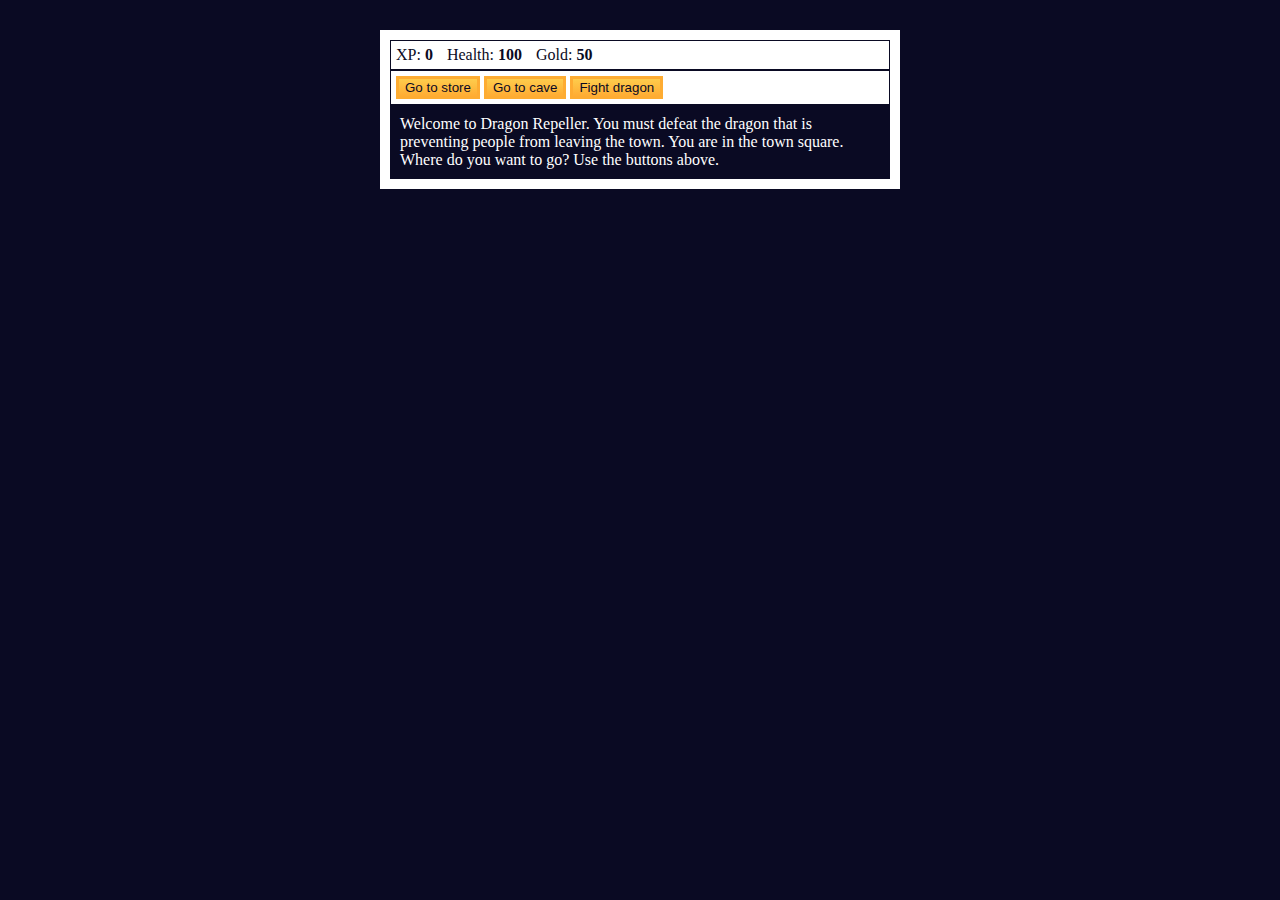
<file: project_1/index.html>
<!DOCTYPE html>
<html lang="en">
  <head>
    <meta charset="utf-8">
    <link rel="stylesheet" href="./styles.css">
    <title>RPG - Dragon Repeller</title>
  </head>
  <body>
    <div id="game">
      <div id="stats">
        <span class="stat">XP: <strong><span id="xpText">0</span></strong></span>
        <span class="stat">Health: <strong><span id="healthText">100</span></strong></span>
        <span class="stat">Gold: <strong><span id="goldText">50</span></strong></span>
      </div>
      <div id="controls">
        <button id="button1">Go to store</button>
        <button id="button2">Go to cave</button>
        <button id="button3">Fight dragon</button>
      </div>
      <div id="monsterStats">
        <span class="stat">Monster Name: <strong><span id="monsterName"></span></strong></span>
        <span class="stat">Health: <strong><span id="monsterHealth"></span></strong></span>
      </div>
      <div id="text">
        Welcome to Dragon Repeller. You must defeat the dragon that is preventing people from leaving the town. You are in the town square. Where do you want to go? Use the buttons above.
      </div>
    </div>
    <script src="./script.js"></script>
  </body>
</html>
</file>
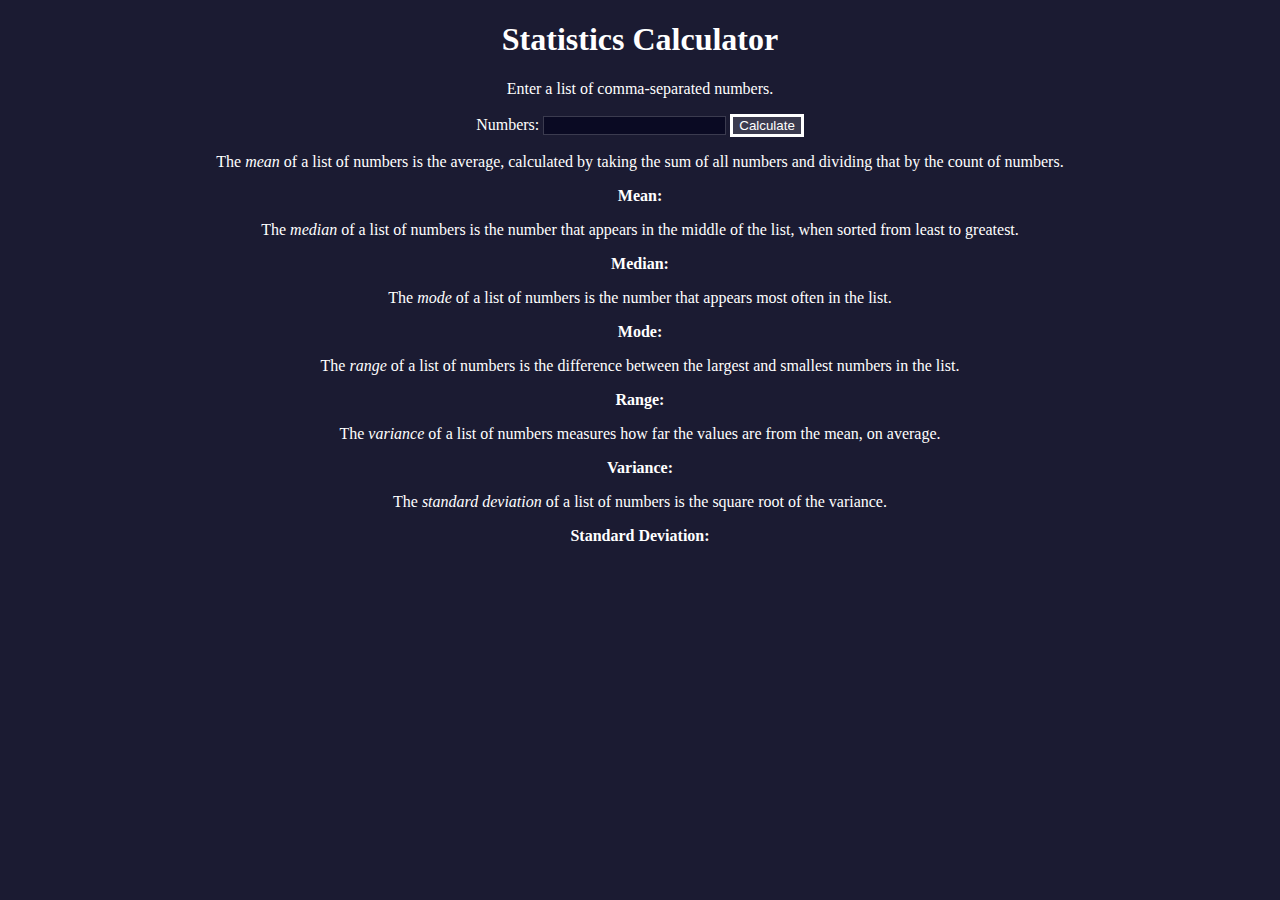
<file: project_10/index.html>
<!DOCTYPE html>
<html lang="en">
  <head>
    <meta charset="utf-8" />
    <meta name="viewport" content="width=device-width, initial-scale=1" />
    <link rel="stylesheet" href="./styles.css" />
    <script src="./script.js"></script>
    <title>Statistics Calculator</title>
  </head>
  <body>
    <h1>Statistics Calculator</h1>
    <p>Enter a list of comma-separated numbers.</p>
    <form onsubmit="calculate(); return false;">
      <label for="numbers">Numbers:</label>
      <input type="text" name="numbers" id="numbers" />
      <button type="submit">Calculate</button>
    </form>
    <div class="results">
      <p>
        The <dfn>mean</dfn> of a list of numbers is the average, calculated by
        taking the sum of all numbers and dividing that by the count of numbers.
      </p>
      <p class="bold">Mean: <span id="mean"></span></p>
      <p>
        The <dfn>median</dfn> of a list of numbers is the number that appears in
        the middle of the list, when sorted from least to greatest.
      </p>
      <p class="bold">Median: <span id="median"></span></p>
      <p>
        The <dfn>mode</dfn> of a list of numbers is the number that appears most
        often in the list.
      </p>
      <p class="bold">Mode: <span id="mode"></span></p>
      <p>
        The <dfn>range</dfn> of a list of numbers is the difference between the
        largest and smallest numbers in the list.
      </p>
      <p class="bold">Range: <span id="range"></span></p>
      <p>
        The <dfn>variance</dfn> of a list of numbers measures how far the values
        are from the mean, on average.
      </p>
      <p class="bold">Variance: <span id="variance"></span></p>
      <p>
        The <dfn>standard deviation</dfn> of a list of numbers is the square
        root of the variance.
      </p>
      <p class="bold">
        Standard Deviation: <span id="standardDeviation"></span>
      </p>
    </div>
  </body>
</html>
</file>
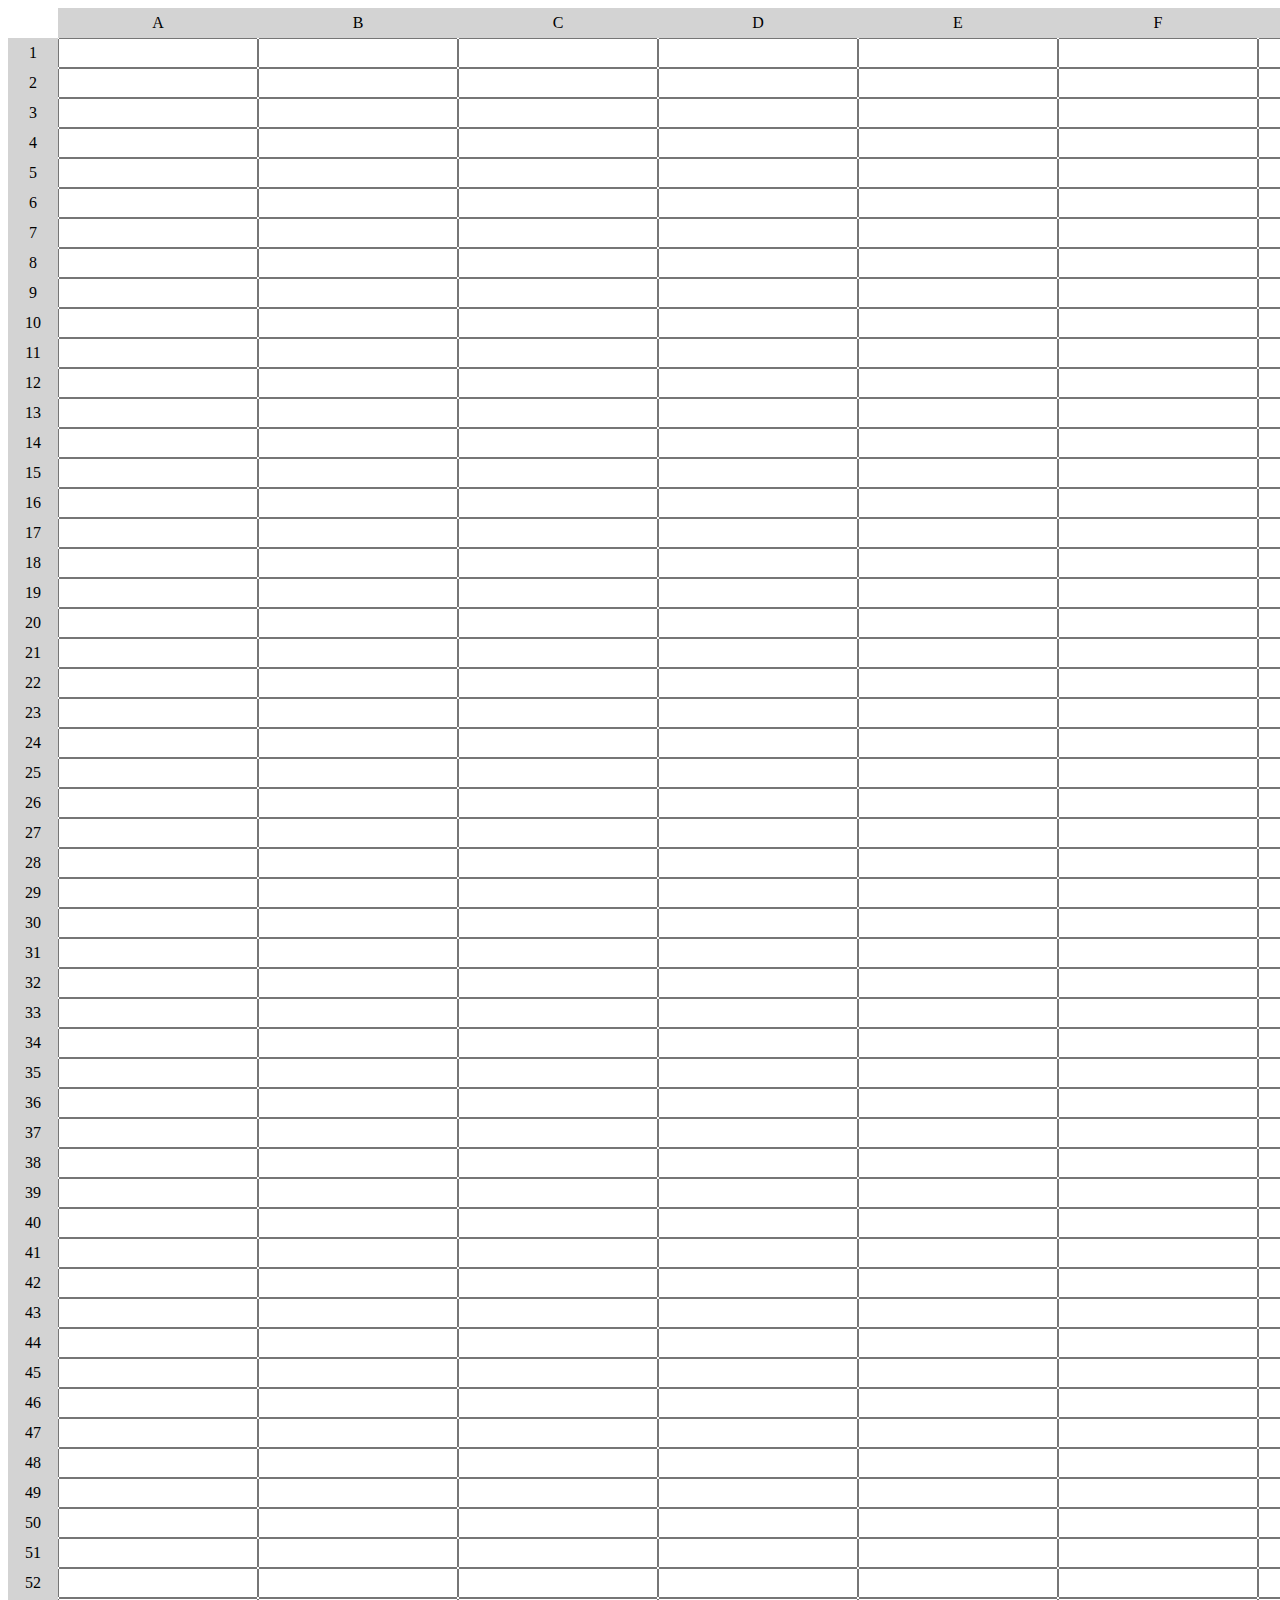
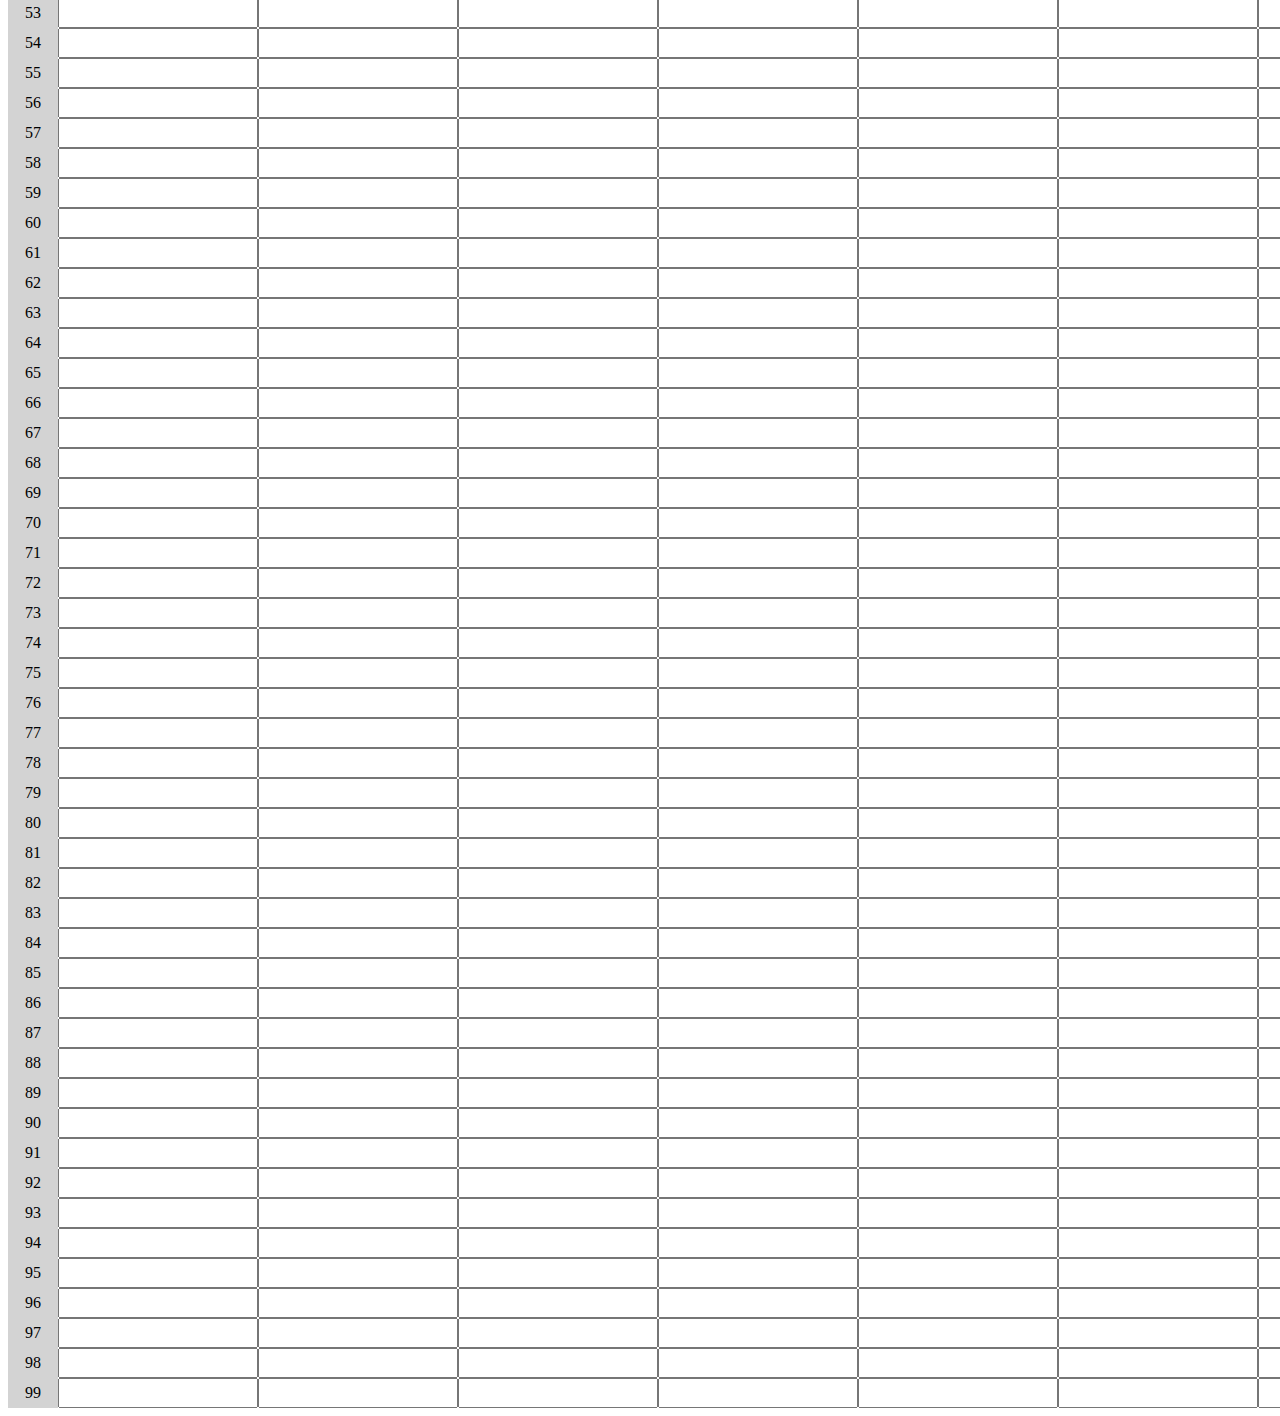
<file: project_11/index.html>
<!DOCTYPE html>
<html lang="en">
  <head>
    <meta charset="utf-8" />
    <meta name="viewport" content="width=device-width, initial-scale=1" />
    <link rel="stylesheet" href="./styles.css" />
    <title>Functional Programming Spreadsheet</title>
  </head>
  <body>
    <div id="container">
      <div></div>
    </div>
    <script src="./script.js"></script>
  </body>
</html>
</file>
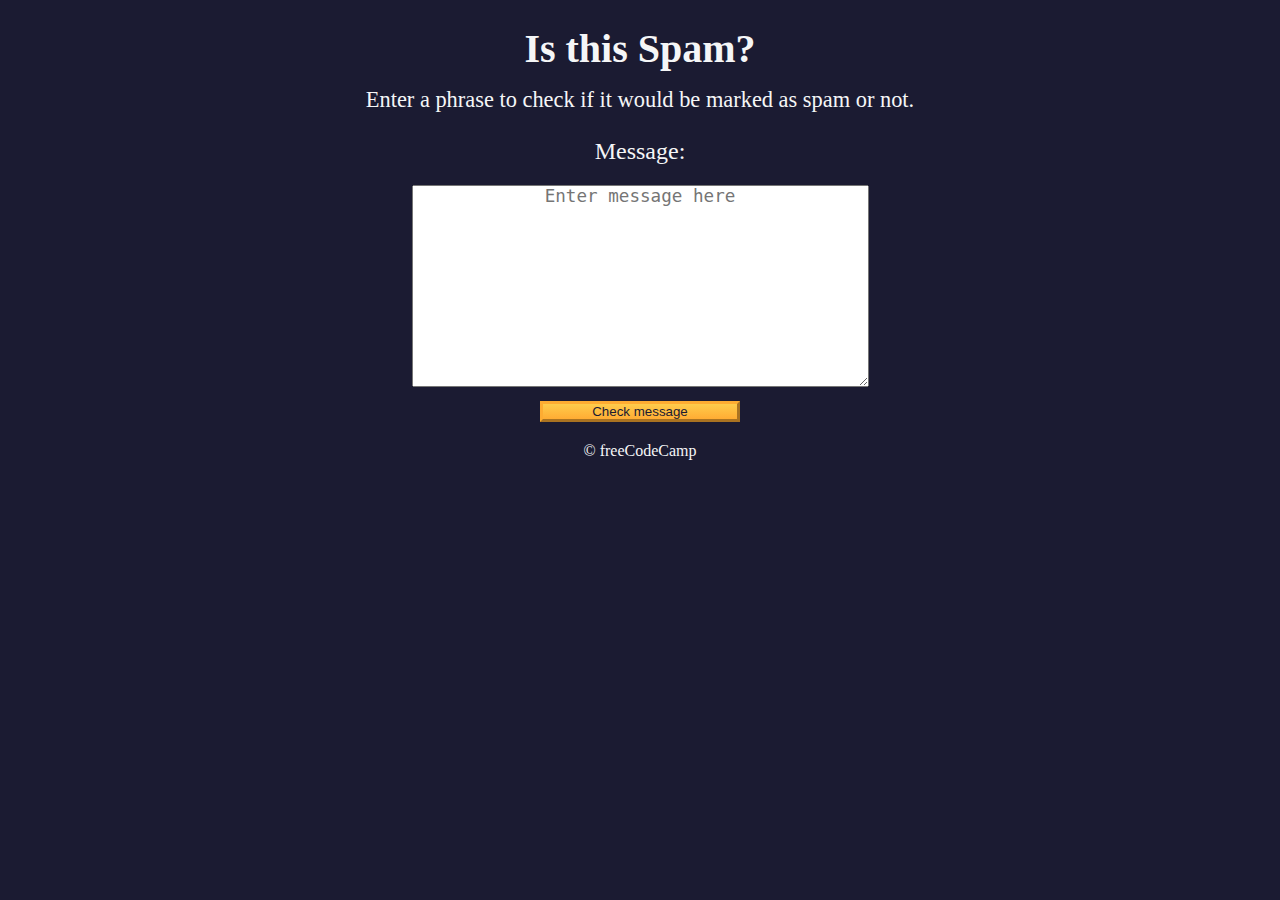
<file: project_12/index.html>
<!DOCTYPE html>
<html lang="en">
  <head>
    <meta charset="UTF-8" />
    <meta name="viewport" content="width=device-width" />
    <title>Learn Regular Expressions by Building a Spam Filter</title>
    <link rel="stylesheet" href="styles.css" />
  </head>

  <body>
    <header class="main-text">
      <h1 class="title">Is this Spam?</h1>
      <p class="description">
        Enter a phrase to check if it would be marked as spam or not.
      </p>
    </header>

    <main>
      <label class="message-label" for="message-input">Message: </label>
      <textarea
        placeholder="Enter message here"
        value=""
        type="text"
        name="message"
        id="message-input"
        rows="10"
        cols="40"
      ></textarea>
      <button class="btn" id="check-message-btn" type="button">
        Check message
      </button>
      <p id="result"></p>
    </main>

    <footer class="footer">&copy; freeCodeCamp</footer>
    <script src="./script.js"></script>
  </body>
</html>
</file>
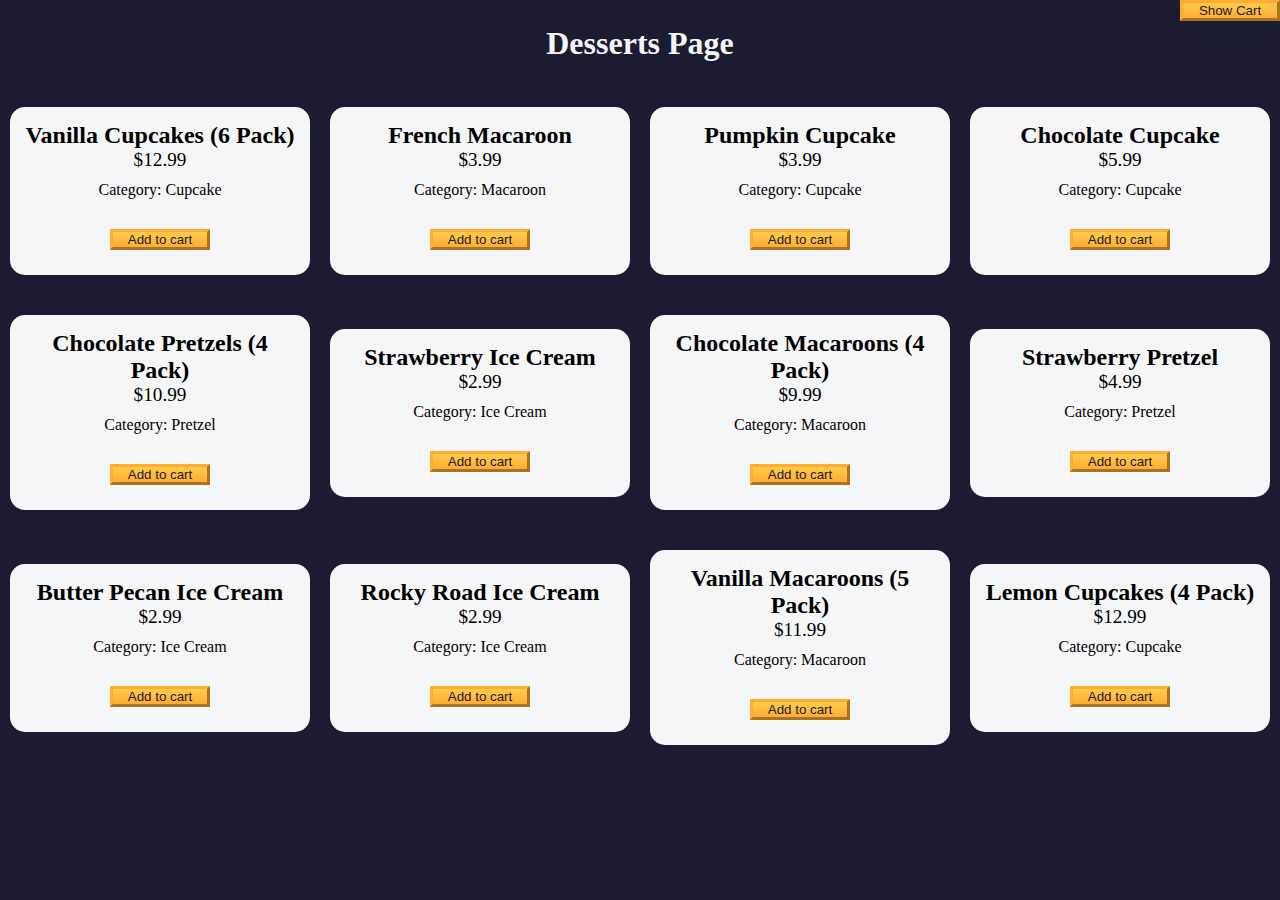
<file: project_14/index.html>
<!DOCTYPE html>
<html lang="en">
  <head>
    <meta charset="UTF-8" />
    <meta http-equiv="X-UA-Compatible" content="IE=edge" />
    <meta name="viewport" content="width=device-width, initial-scale=1.0" />
    <title>freeCodeCamp Shopping Cart</title>
    <link rel="stylesheet" href="./styles.css" />
  </head>
  <body>
    <header>
      <h1 class="title">Desserts Page</h1>
    </header>
    <main>
      <button id="cart-btn" type="button" class="btn">
        <span id="show-hide-cart">Show</span> Cart
      </button>
      <div id="cart-container">
        <button class="btn" id="clear-cart-btn">Clear Cart</button>
        <div id="products-container"></div>
        <p>Total number of items: <span id="total-items">0</span></p>
        <p>Subtotal: <span id="subtotal">$0</span></p>
        <p>Taxes: <span id="taxes">$0</span></p>
        <p>Total: <span id="total">$0</span></p>
      </div>
      <div id="dessert-card-container"></div>
    </main>
    <script src="./script.js"></script>
  </body>
</html>
</file>
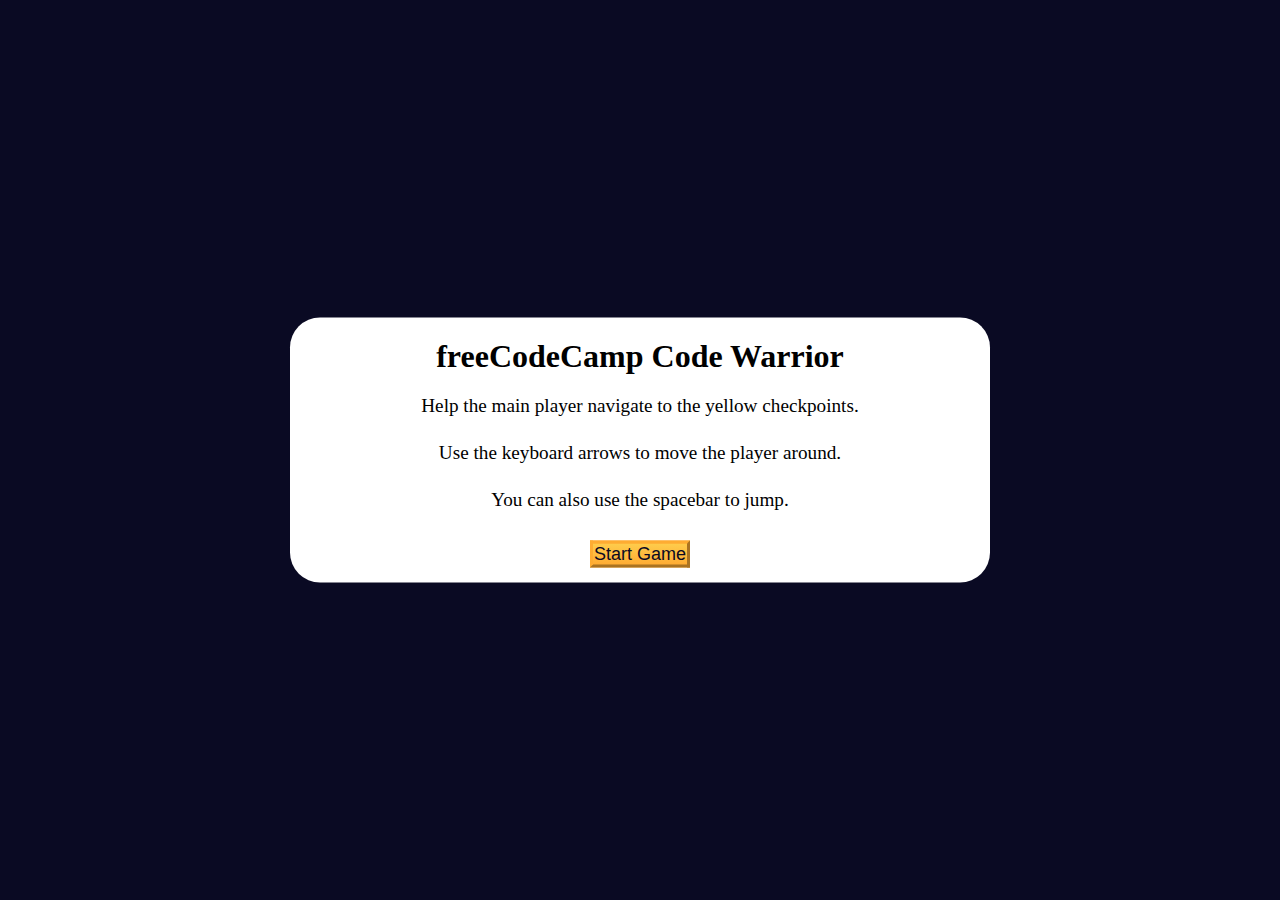
<file: project_15/index.html>
<!DOCTYPE html>
<html lang="en">
  <head>
    <meta charset="UTF-8" />
    <meta http-equiv="X-UA-Compatible" content="IE=edge" />
    <meta name="viewport" content="width=device-width, initial-scale=1.0" />
    <title>Learn Intermediate OOP by Building a Platformer Game</title>
    <link rel="stylesheet" href="./styles.css" />
  </head>
  <body>
    <div class="start-screen">
      <h1 class="main-title">freeCodeCamp Code Warrior</h1>
      <p class="instructions">
        Help the main player navigate to the yellow checkpoints.
      </p>
      <p class="instructions">
        Use the keyboard arrows to move the player around.
      </p>
      <p class="instructions">You can also use the spacebar to jump.</p>

      <div class="btn-container">
        <button class="btn" id="start-btn">Start Game</button>
      </div>
    </div>

    <div class="checkpoint-screen">
      <h2>Congrats!</h2>
      <p>You reached the last checkpoint.</p>
    </div>

    <canvas id="canvas"></canvas>

    <script src="./script.js"></script>
  </body>
</html>
</file>
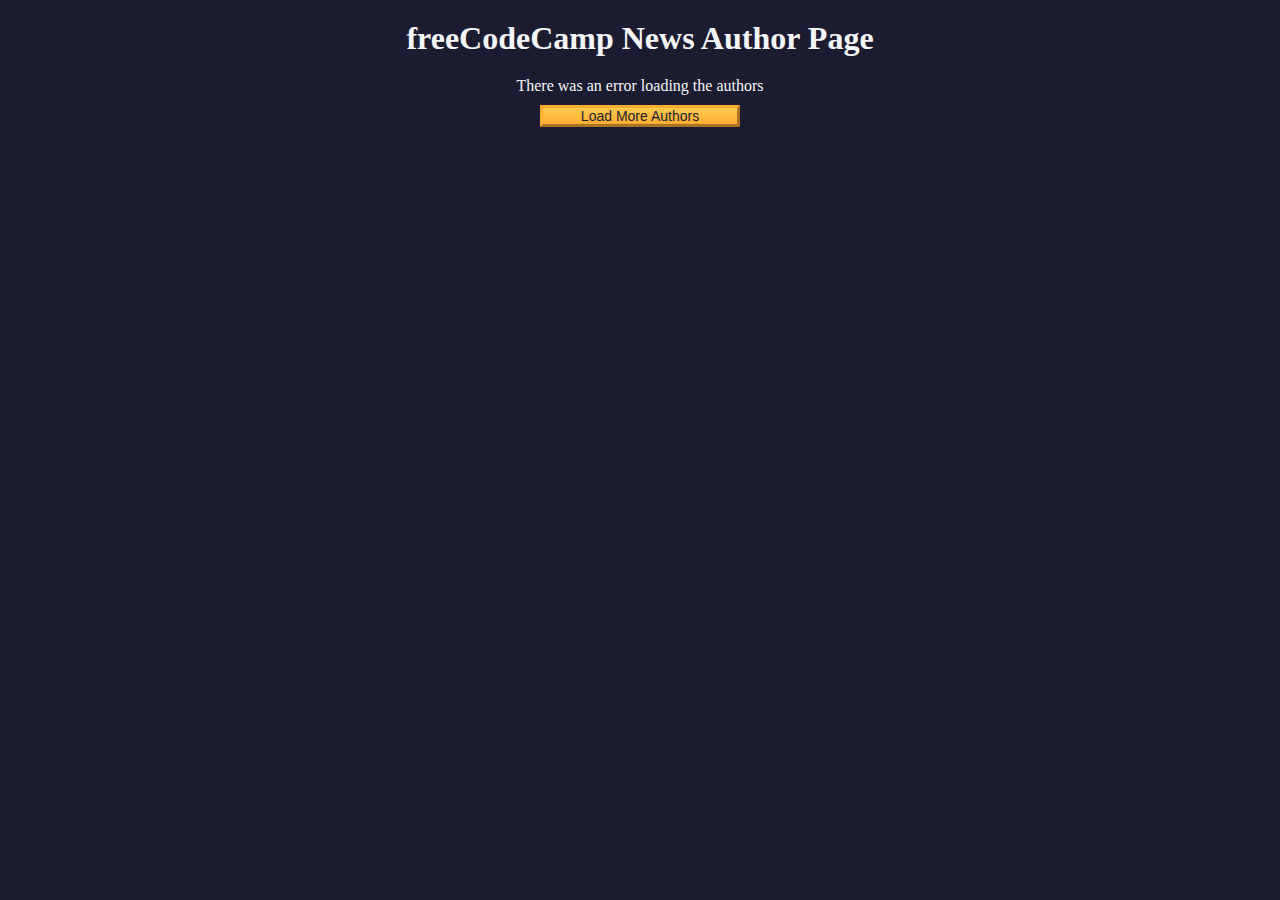
<file: project_18/index.html>
<!DOCTYPE html>
<html lang="en">
  <head>
    <meta charset="UTF-8" />
    <meta http-equiv="X-UA-Compatible" content="IE=edge" />
    <meta name="viewport" content="width=device-width, initial-scale=1.0" />
    <title>freeCodeCamp News Author Page</title>
    <link rel="stylesheet" href="./styles.css" />
  </head>
  <body>
    <h1 class="title">freeCodeCamp News Author Page</h1>

    <main>
      <div id="author-container"></div>
      <button class="btn" id="load-more-btn">Load More Authors</button>
    </main>

    <script src="./script.js"></script>
  </body>
</html>
</file>
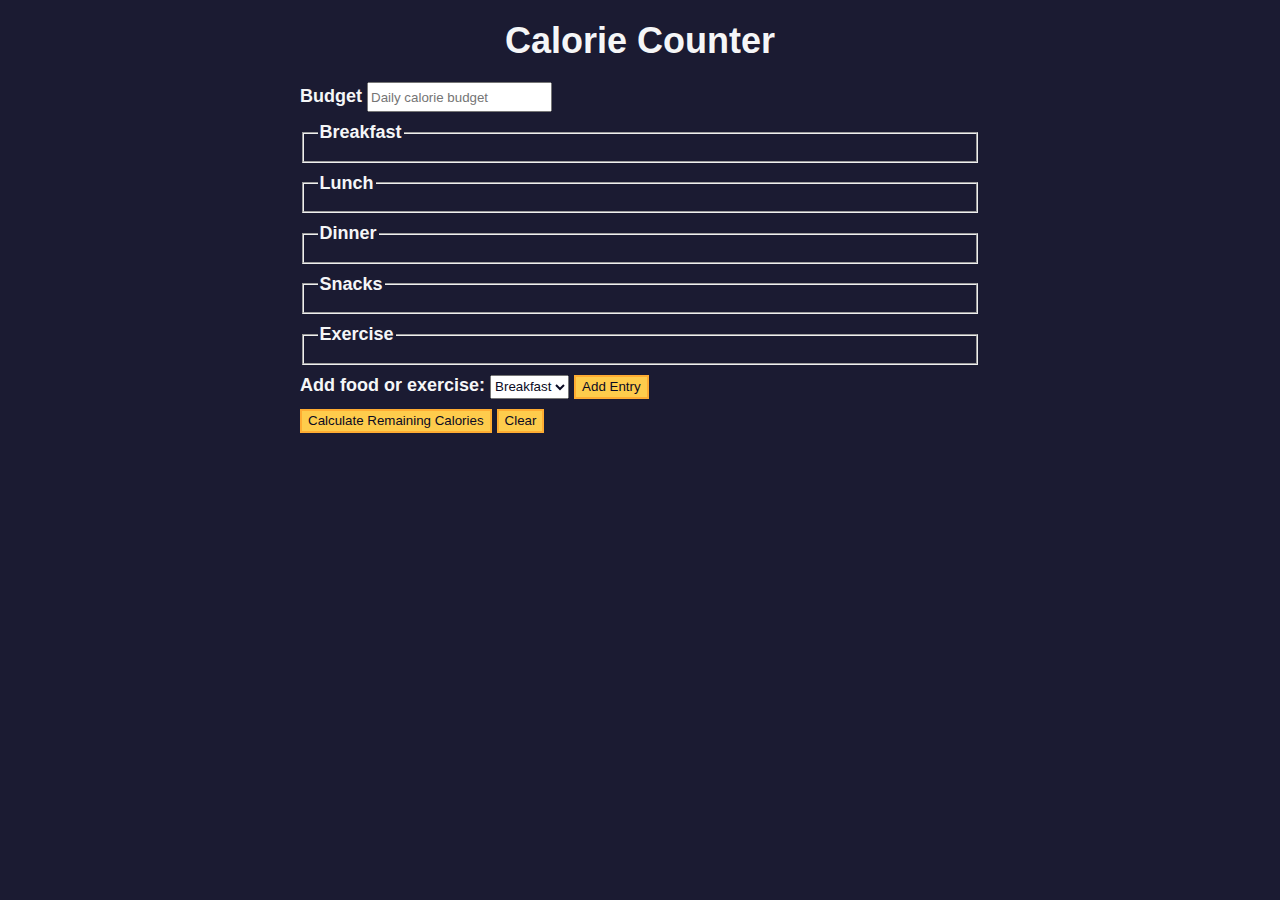
<file: project_2/index.html>
<!DOCTYPE html>
<html lang="en">
  <head>
    <meta charset="utf-8" />
    <meta name="viewport" content="width=device-width, initial-scale=1.0" />
    <link rel="stylesheet" href="styles.css" />
    <title>Calorie Counter</title>
  </head>
  <body>
    <main>
      <h1>Calorie Counter</h1>
      <div class="container">
        <form id="calorie-counter">
          <label for="budget">Budget</label>
          <input
            type="number"
            min="0"
            id="budget"
            placeholder="Daily calorie budget"
            required
          />
          <fieldset id="breakfast">
            <legend>Breakfast</legend>
            <div class="input-container"></div>
          </fieldset>
          <fieldset id="lunch">
            <legend>Lunch</legend>
            <div class="input-container"></div>
          </fieldset>
          <fieldset id="dinner">
            <legend>Dinner</legend>
            <div class="input-container"></div>
          </fieldset>
          <fieldset id="snacks">
            <legend>Snacks</legend>
            <div class="input-container"></div>
          </fieldset>
          <fieldset id="exercise">
            <legend>Exercise</legend>
            <div class="input-container"></div>
          </fieldset>
          <div class="controls">
            <span>
              <label for="entry-dropdown">Add food or exercise:</label>
              <select id="entry-dropdown" name="options">
                <option value="breakfast" selected>Breakfast</option>
                <option value="lunch">Lunch</option>
                <option value="dinner">Dinner</option>
                <option value="snacks">Snacks</option>
                <option value="exercise">Exercise</option>
              </select>
              <button type="button" id="add-entry">Add Entry</button>
            </span>
          </div>
          <div>
            <button type="submit">
              Calculate Remaining Calories
            </button>
            <button type="button" id="clear">Clear</button>
          </div>
        </form>
        <div id="output" class="output hide"></div>
      </div>
    </main>
    <script src="./script.js"></script>
  </body>
</html>
</file>
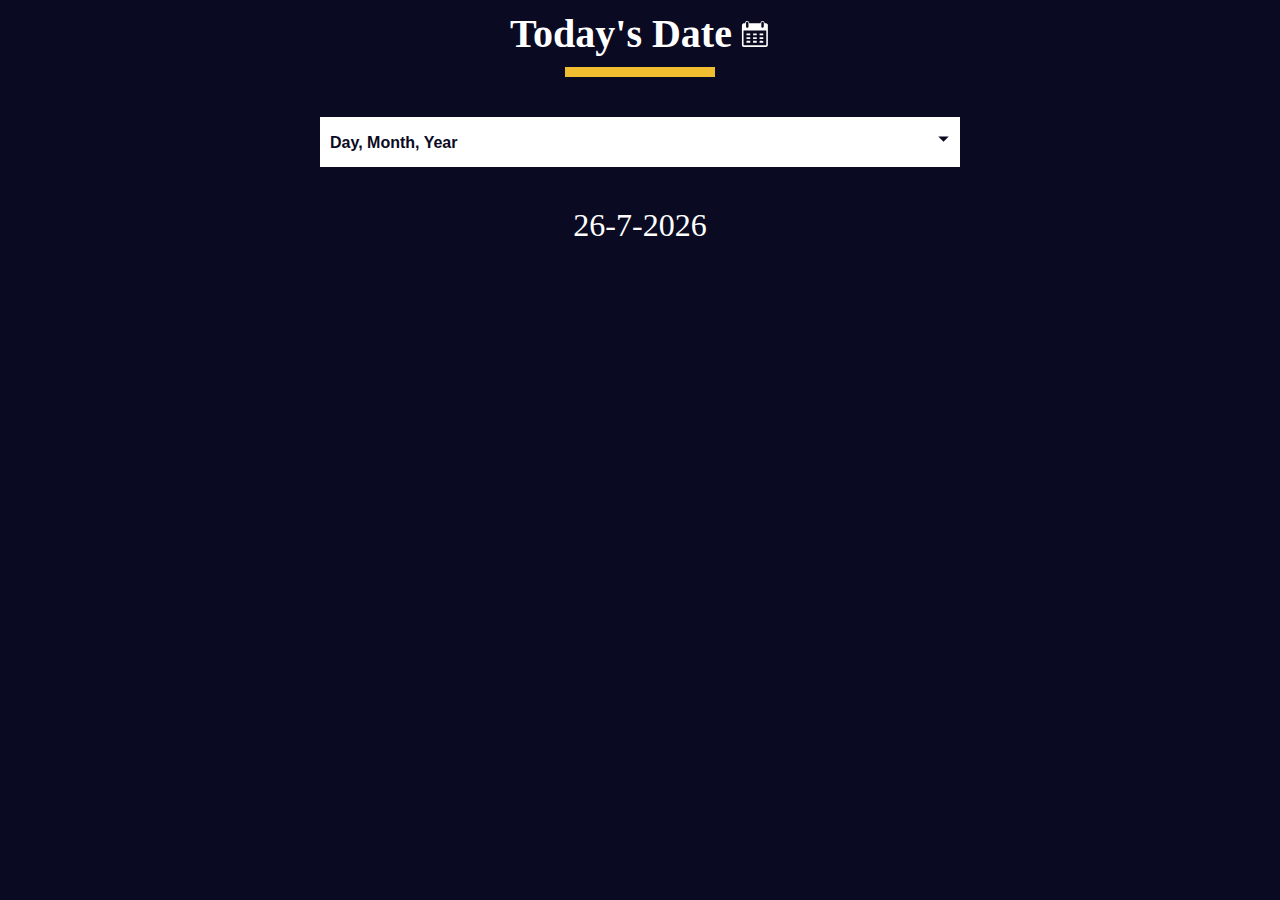
<file: project_4/index.html>
<!DOCTYPE html>
<html lang="en">
  <head>
    <meta charset="UTF-8" />
    <meta http-equiv="X-UA-Compatible" content="IE=edge" />
    <meta name="viewport" content="width=device-width, initial-scale=1.0" />
    <title>Learn the Date Object by Building a Date Formatter</title>
    <link rel="stylesheet" href="./styles.css" />
  </head>
  <body>
    <main>
      <div class="title-container">
        <h1 class="title">Today's Date</h1>

        <svg
          class="date-svg"
          xmlns="http://www.w3.org/2000/svg"
          version="1.0"
          width="512.000000pt"
          height="512.000000pt"
          viewBox="0 0 512.000000 512.000000"
          preserveAspectRatio="xMidYMid meet"
        >
          <g
            transform="translate(0.000000,512.000000) scale(0.100000,-0.100000)"
            fill="#fff"
            stroke="none"
          >
            <path
              d="M1145 4777 c-71 -24 -120 -54 -164 -102 -59 -64 -83 -124 -89 -216 l-4 -77 -147 -3 c-142 -4 -149 -5 -213 -37 -81 -40 -149 -111 -177 -188 -21 -54 -21 -64 -21 -1789 0 -1725 0 -1735 21 -1789 28 -77 96 -148 177 -188 l67 -33 1950 0 1950 0 67 33 c74 36 133 96 170 170 l23 47 0 1760 0 1760 -23 47 c-37 74 -96 134 -169 170 -63 31 -71 32 -213 36 l-148 4 -4 77 c-8 133 -82 242 -200 297 -54 25 -75 29 -148 29 -94 -1 -151 -20 -220 -75 -75 -59 -130 -181 -130 -287 l0 -43 -954 0 -954 0 -7 74 c-12 137 -89 251 -201 303 -66 30 -179 39 -239 20z m209 -164 c23 -16 52 -49 66 -73 l25 -45 0 -365 0 -365 -28 -47 c-30 -52 -88 -92 -149 -103 -54 -10 -137 17 -175 57 -65 69 -64 60 -61 471 l3 373 27 41 c17 26 45 50 80 68 71 35 151 31 212 -12z m2594 11 c41 -20 59 -37 82 -78 l30 -51 0 -360 c0 -329 -2 -364 -19 -401 -36 -79 -137 -133 -222 -119 -57 10 -125 58 -151 107 -23 42 -23 50 -26 388 -3 377 -1 403 51 465 62 76 162 95 255 49z m537 -2717 l0 -1239 -24 -19 c-23 -19 -67 -19 -1916 -19 -1849 0 -1893 0 -1916 19 l-24 19 -3 1241 -2 1241 1942 -2 1943 -3 0 -1238z"
            />
            <path
              d="M1112 2493 l3 -158 318 -3 317 -2 0 160 0 160 -320 0 -321 0 3 -157z"
            />
            <path
              d="M2230 2490 l0 -160 315 0 315 0 0 160 0 160 -315 0 -315 0 0 -160z"
            />
            <path
              d="M3342 2493 l3 -158 310 0 310 0 3 158 3 157 -316 0 -316 0 3 -157z"
            />
            <path
              d="M1110 1855 l0 -155 320 0 320 0 0 155 0 155 -320 0 -320 0 0 -155z"
            />
            <path
              d="M2230 1855 l0 -155 315 0 315 0 0 155 0 155 -315 0 -315 0 0 -155z"
            />
            <path
              d="M3340 1855 l0 -155 315 0 315 0 0 155 0 155 -315 0 -315 0 0 -155z"
            />
            <path
              d="M1117 1383 c-4 -3 -7 -78 -7 -165 l0 -158 320 0 320 0 0 165 0 165 -313 0 c-173 0 -317 -3 -320 -7z"
            />
            <path
              d="M2230 1225 l0 -165 315 0 315 0 0 165 0 165 -315 0 -315 0 0 -165z"
            />
            <path
              d="M3347 1383 c-4 -3 -7 -78 -7 -165 l0 -158 315 0 315 0 -2 163 -3 162 -306 3 c-168 1 -308 -1 -312 -5z"
            />
          </g>
        </svg>
      </div>
      <div class="divider"></div>

      <div class="dropdown-container">
        <select name="date-options" id="date-options">
          <option value="dd-mm-yyyy">Day, Month, Year</option>
          <option value="yyyy-mm-dd">Year, Month, Day</option>
          <option value="mm-dd-yyyy-h-mm">
            Month, Day, Year, Hours, Minutes
          </option>
        </select>
        <div class="select-icon">
          <svg
            class="icon"
            xmlns="http://www.w3.org/2000/svg"
            width="25"
            height="35"
            viewBox="0 0 24 24"
          >
            <rect x="0" fill="none" width="24" height="24" />

            <g>
              <path d="M7 10l5 5 5-5" />
            </g>
          </svg>
        </div>
      </div>

      <p id="current-date"></p>
    </main>

    <script src="./script.js"></script>
  </body>
</html>
</file>
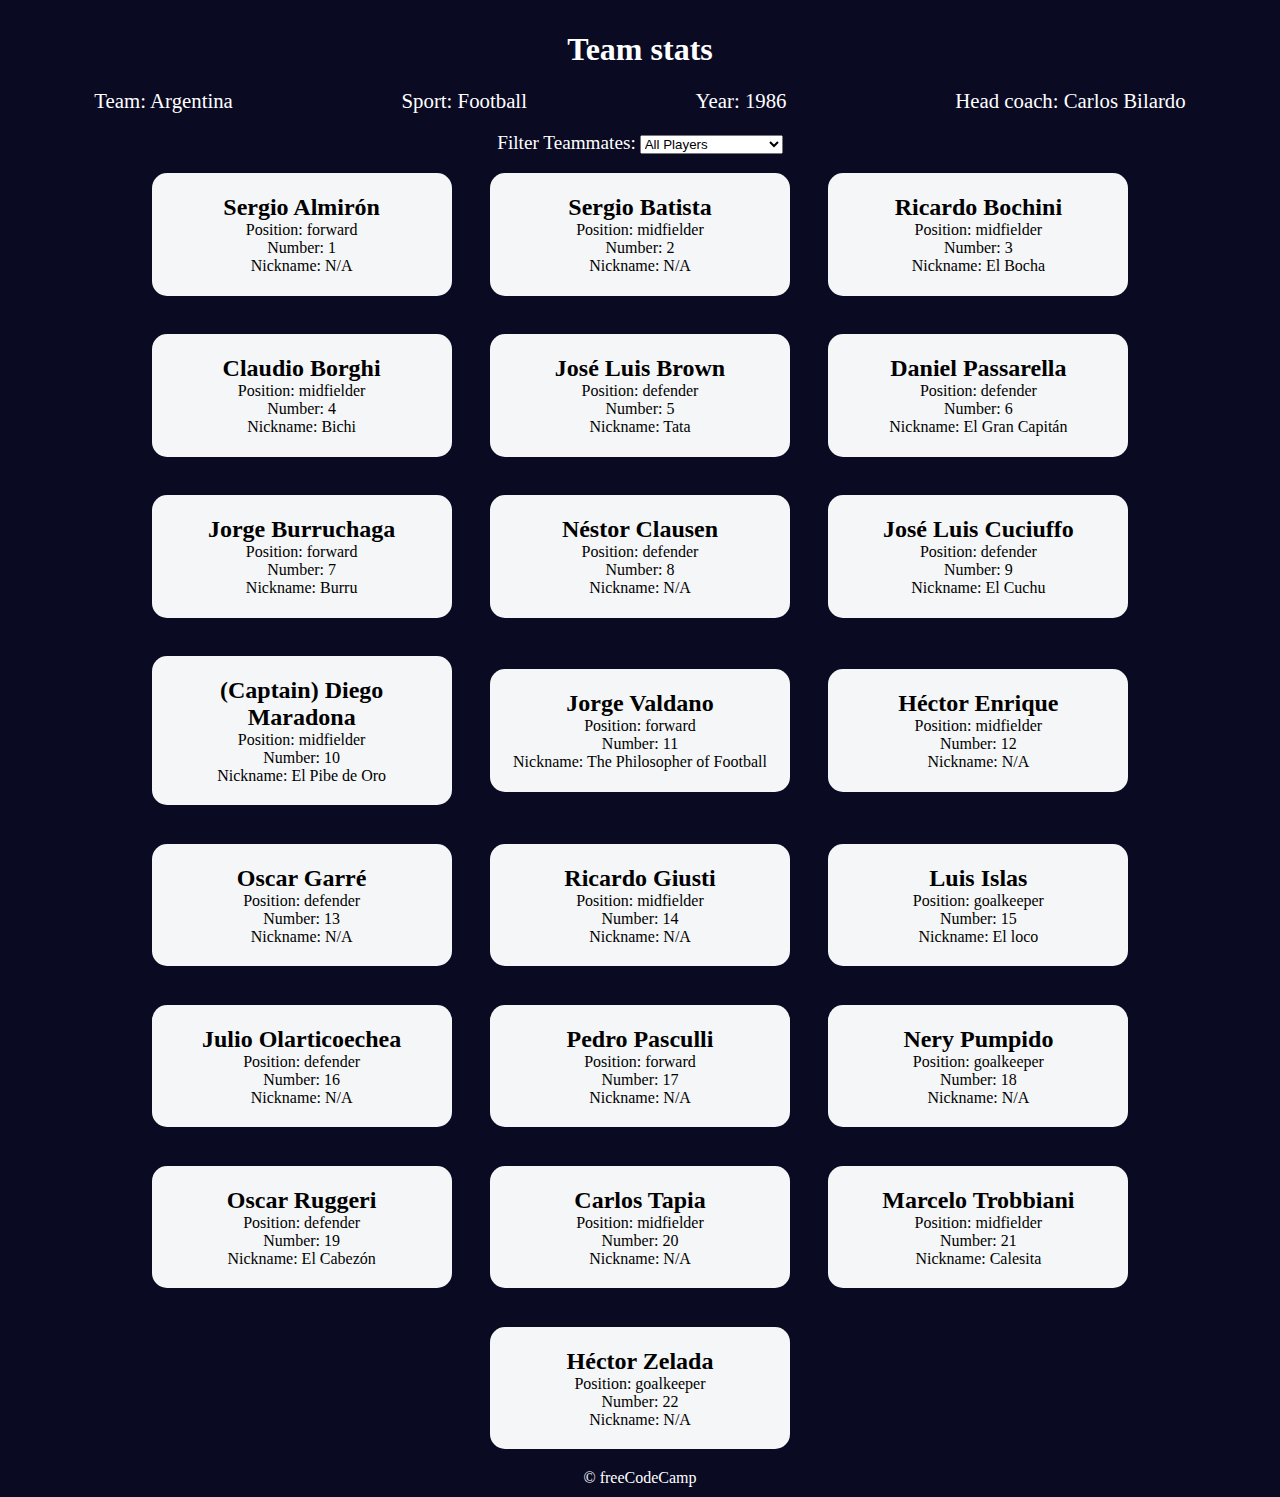
<file: project_5/index.html>
<!DOCTYPE html>
<html lang="en">
  <head>
    <meta charset="UTF-8" />
    <meta http-equiv="X-UA-Compatible" content="IE=edge" />
    <meta name="viewport" content="width=device-width, initial-scale=1.0" />
    <title>
      Learn Modern JavaScript methods by building football team cards
    </title>
    <link rel="stylesheet" href="styles.css" />
  </head>
  <body>
    <h1 class="title">Team stats</h1>
    <main>
      <div class="team-stats">
        <p>Team: <span id="team"></span></p>
        <p>Sport: <span id="sport"></span></p>
        <p>Year: <span id="year"></span></p>
        <p>Head coach: <span id="head-coach"></span></p>
      </div>
      <label class="options-label" for="players">Filter Teammates:</label>
      <select name="players" id="players">
        <option value="all">All Players</option>
        <option value="nickname">Nicknames</option>
        <option value="forward">Position Forward</option>
        <option value="midfielder">Position Midfielder</option>
        <option value="defender">Position Defender</option>
        <option value="goalkeeper">Position Goalkeeper</option>
      </select>
      <div class="cards" id="player-cards">
        <div class="player-card">
          <h2>Sergio Almirón</h2>
          <p>Position: forward</p>
          <p>Number: 1</p>
          <p>Nickname: N/A</p>
        </div>
        <div class="player-card">
          <h2>Sergio Batista</h2>
          <p>Position: midfielder</p>
          <p>Number: 2</p>
          <p>Nickname: N/A</p>
        </div>
        <div class="player-card">
          <h2>Ricardo Bochini</h2>
          <p>Position: midfielder</p>
          <p>Number: 3</p>
          <p>Nickname: El Bocha</p>
        </div>
        <div class="player-card">
          <h2>Claudio Borghi</h2>
          <p>Position: midfielder</p>
          <p>Number: 4</p>
          <p>Nickname: Bichi</p>
        </div>
        <div class="player-card">
          <h2>José Luis Brown</h2>
          <p>Position: defender</p>
          <p>Number: 5</p>
          <p>Nickname: Tata</p>
        </div>
        <div class="player-card">
          <h2>Daniel Passarella</h2>
          <p>Position: defender</p>
          <p>Number: 6</p>
          <p>Nickname: El Gran Capitán</p>
        </div>
        <div class="player-card">
          <h2>Jorge Burruchaga</h2>
          <p>Position: forward</p>
          <p>Number: 7</p>
          <p>Nickname: Burru</p>
        </div>
        <div class="player-card">
          <h2>Néstor Clausen</h2>
          <p>Position: defender</p>
          <p>Number: 8</p>
          <p>Nickname: N/A</p>
        </div>
        <div class="player-card">
          <h2>José Luis Cuciuffo</h2>
          <p>Position: defender</p>
          <p>Number: 9</p>
          <p>Nickname: El Cuchu</p>
        </div>
        <div class="player-card">
          <h2>(Captain) Diego Maradona</h2>
          <p>Position: midfielder</p>
          <p>Number: 10</p>
          <p>Nickname: El Pibe de Oro</p>
        </div>
        <div class="player-card">
          <h2>Jorge Valdano</h2>
          <p>Position: forward</p>
          <p>Number: 11</p>
          <p>Nickname: The Philosopher of Football</p>
        </div>
        <div class="player-card">
          <h2>Héctor Enrique</h2>
          <p>Position: midfielder</p>
          <p>Number: 12</p>
          <p>Nickname: N/A</p>
        </div>
        <div class="player-card">
          <h2>Oscar Garré</h2>
          <p>Position: defender</p>
          <p>Number: 13</p>
          <p>Nickname: N/A</p>
        </div>
        <div class="player-card">
          <h2>Ricardo Giusti</h2>
          <p>Position: midfielder</p>
          <p>Number: 14</p>
          <p>Nickname: N/A</p>
        </div>
        <div class="player-card">
          <h2>Luis Islas</h2>
          <p>Position: goalkeeper</p>
          <p>Number: 15</p>
          <p>Nickname: El loco</p>
        </div>
        <div class="player-card">
          <h2>Julio Olarticoechea</h2>
          <p>Position: defender</p>
          <p>Number: 16</p>
          <p>Nickname: N/A</p>
        </div>
        <div class="player-card">
          <h2>Pedro Pasculli</h2>
          <p>Position: forward</p>
          <p>Number: 17</p>
          <p>Nickname: N/A</p>
        </div>
        <div class="player-card">
          <h2>Nery Pumpido</h2>
          <p>Position: goalkeeper</p>
          <p>Number: 18</p>
          <p>Nickname: N/A</p>
        </div>
        <div class="player-card">
          <h2>Oscar Ruggeri</h2>
          <p>Position: defender</p>
          <p>Number: 19</p>
          <p>Nickname: El Cabezón</p>
        </div>
        <div class="player-card">
          <h2>Carlos Tapia</h2>
          <p>Position: midfielder</p>
          <p>Number: 20</p>
          <p>Nickname: N/A</p>
        </div>
        <div class="player-card">
          <h2>Marcelo Trobbiani</h2>
          <p>Position: midfielder</p>
          <p>Number: 21</p>
          <p>Nickname: Calesita</p>
        </div>
        <div class="player-card">
          <h2>Héctor Zelada</h2>
          <p>Position: goalkeeper</p>
          <p>Number: 22</p>
          <p>Nickname: N/A</p>
        </div>
      </div>
    </main>
    <footer>&copy; freeCodeCamp</footer>
    <script src="./script.js"></script>
  </body>
</html>
</file>
<file: project_1/styles.css>
body {
    background-color: #0a0a23;
  }
  
  #text {
    background-color: #0a0a23;
    color: #ffffff;
    padding: 10px;
  }
  
  #game {
    max-width: 500px;
    max-height: 400px;
    background-color: #ffffff;
    color: #ffffff;
    margin: 30px auto 0px;
    padding: 10px;
  }
  
  #controls,
  #stats {
    border: 1px solid #0a0a23;
    padding: 5px;
    color: #0a0a23;
  }
  
  #monsterStats {
    display: none;
    border: 1px solid #0a0a23;
    padding: 5px;
    color: #ffffff;
    background-color: #c70d0d;
  }
  
  .stat {
    padding-right: 10px;
  }
  
  button {
    cursor: pointer;
    color: #0a0a23;
    background-color: #feac32;
    background-image: linear-gradient(#fecc4c, #ffac33);
    border: 3px solid #feac32;
  }
</file>
<file: project_10/styles.css>
body {
    margin: 0;
    background-color: rgb(27, 27, 50);
    text-align: center;
    color: #fff;
  }
  
  button {
    cursor: pointer;
    background-color: rgb(59, 59, 79);
    border: 3px solid white;
    color: white;
  }
  
  input {
    background-color: rgb(10, 10, 35);
    color: white;
    border: 1px solid rgb(59, 59, 79);
  }
  
  .bold {
    font-weight: bold;
  }
</file>
<file: project_11/styles.css>
#container {
    display: grid;
    grid-template-columns: 50px repeat(10, 200px);
    grid-template-rows: repeat(11, 30px);
  }
  
  .label {
    background-color: lightgray;
    text-align: center;
    vertical-align: middle;
    line-height: 30px;
  }
</file>
<file: project_12/styles.css>
*,
*::before,
*::after {
  box-sizing: border-box;
  margin: 0;
  padding: 0;
}

:root {
  --dark-grey: #1b1b32;
  --light-grey: #f5f6f7;
  --golden-yellow: #fecc4c;
  --yellow: #ffcc4c;
  --gold: #feac32;
  --orange: #ffac33;
  --dark-orange: #f89808;
}

body {
  background-color: var(--dark-grey);
  color: var(--light-grey);
}

body,
#message-input:placeholder-shown {
  text-align: center;
}

textarea {
  max-width: 90%;
}

.main-text {
  margin: 25px 0;
}

.title {
  font-size: 2.5rem;
}

.description {
  margin-top: 15px;
  font-size: 1.4rem;
}

.message-label {
  display: block;
  margin-bottom: 20px;
  font-size: 1.5rem;
}

#message-input:placeholder-shown,
textarea {
  font-size: 1.1rem;
}

.btn {
  display: block;
  cursor: pointer;
  width: 200px;
  margin: 10px auto;
  color: var(--dark-grey);
  background-color: var(--gold);
  background-image: linear-gradient(var(--golden-yellow), var(--orange));
  border-color: var(--gold);
  border-width: 3px;
}

.btn:hover {
  background-image: linear-gradient(var(--yellow), var(--dark-orange));
}

#result {
  font-size: 2rem;
  margin: 20px 0;
}

.footer {
  margin-top: 10px;
}
</file>
<file: project_14/styles.css>
*,
*::before,
*::after {
  margin: 0;
  padding: 0;
  box-sizing: border-box;
}

:root {
  --dark-grey: #1b1b32;
  --light-grey: #f5f6f7;
  --black: #000;
  --white: #fff;
  --grey: #3b3b4f;
  --golden-yellow: #fecc4c;
  --yellow: #ffcc4c;
  --gold: #feac32;
  --orange: #ffac33;
  --dark-orange: #f89808;
}

body {
  background-color: var(--dark-grey);
}

.title {
  color: var(--light-grey);
  text-align: center;
  margin: 25px 0;
}

#dessert-card-container {
  display: flex;
  flex-direction: column;
  flex-wrap: wrap;
  align-items: center;
}

.dessert-card {
  background-color: var(--light-grey);
  padding: 15px;
  text-align: center;
  border-radius: 15px;
  margin: 20px 10px;
}

.dessert-price {
  font-size: 1.2rem;
}

.btn {
  display: block;
  cursor: pointer;
  width: 100px;
  color: var(--dark-grey);
  background-color: var(--gold);
  background-image: linear-gradient(var(--golden-yellow), var(--orange));
  border-color: var(--gold);
  border-width: 3px;
}

.btn:hover {
  background-image: linear-gradient(var(--yellow), var(--dark-orange));
}

#cart-btn {
  position: absolute;
  top: 0;
  right: 0;
}

.add-to-cart-btn {
  margin: 30px auto 10px;
}

#cart-container {
  display: none;
  position: absolute;
  top: 60px;
  right: 0;
  background-color: var(--light-grey);
  width: 200px;
  height: 400px;
  border: 8px double var(--black);
  border-radius: 15px;
  text-align: center;
  font-size: 1.2rem;
  overflow-y: scroll;
}

.product {
  margin: 25px 0;
}

.product-count {
  display: inline-block;
  margin-right: 10px;
}

.product-category {
  margin: 10px 0;
}

@media (min-width: 768px) {
  #dessert-card-container {
    flex-direction: row;
  }

  .dessert-card {
    flex: 1 0 21%;
  }

  #cart-container {
    width: 300px;
  }
}
</file>
<file: project_15/styles.css>
* {
    margin: 0;
    padding: 0;
    box-sizing: border-box;
  }
  
  :root {
    --main-bg-color: #0a0a23;
    --section-bg-color: #ffffff;
    --golden-yellow: #feac32;
  }
  
  body {
    background-color: var(--main-bg-color);
  }
  
  .start-screen {
    background-color: var(--section-bg-color);
    width: 100%;
    position: absolute;
    top: 50%;
    left: 50%;
    margin-right: -50%;
    transform: translate(-50%, -50%);
    border-radius: 30px;
    padding: 20px;
    padding-bottom: 5px;
  }
  
  .main-title {
    text-align: center;
  }
  
  .instructions {
    text-align: center;
    font-size: 1.2rem;
    margin: 15px;
    line-height: 2rem;
  }
  
  .btn {
    cursor: pointer;
    width: 100px;
    margin: 10px;
    color: #0a0a23;
    font-size: 18px;
    background-color: var(--golden-yellow);
    background-image: linear-gradient(#fecc4c, #ffac33);
    border-color: var(--golden-yellow);
    border-width: 3px;
  }
  
  .btn:hover {
    background-image: linear-gradient(#ffcc4c, #f89808);
  }
  
  .btn-container {
    display: flex;
    align-items: center;
    justify-content: center;
  }
  
  .checkpoint-screen {
    position: absolute;
    left: 0;
    right: 0;
    margin-left: auto;
    margin-right: auto;
    width: 100%;
    text-align: center;
    background-color: var(--section-bg-color);
    border-radius: 20px;
    padding: 10px;
    display: none;
  }
  
  #canvas {
    display: none;
  }
  
  @media (min-width: 768px) {
    .start-screen {
      width: 60%;
      max-width: 700px;
    }
  
    .checkpoint-screen {
      max-width: 300px;
    }
  }
</file>
<file: project_18/styles.css>
* {
    margin: 0;
    padding: 0;
    box-sizing: border-box;
  }
  
  :root {
    --main-bg-color: #1b1b32;
    --light-grey: #f5f6f7;
    --dark-purple: #5a01a7;
    --golden-yellow: #feac32;
  }
  
  body {
    background-color: var(--main-bg-color);
    text-align: center;
  }
  
  .title {
    color: var(--light-grey);
    margin: 20px 0;
  }
  
  #author-container {
    display: flex;
    flex-wrap: wrap;
    justify-content: center;
  }
  
  .user-card {
    border-radius: 15px;
    width: 300px;
    height: 350px;
    background-color: var(--light-grey);
    margin: 20px;
  }
  
  .user-img {
    width: 150px;
    height: 150px;
    object-fit: cover;
  }
  
  .purple-divider {
    background-color: var(--dark-purple);
    width: 100%;
    height: 15px;
  }
  
  .author-name {
    margin: 10px;
  }
  
  .bio {
    margin: 20px;
  }
  
  .error-msg {
    color: var(--light-grey);
  }
  
  .btn {
    cursor: pointer;
    width: 200px;
    margin: 10px;
    color: var(--main-bg-color);
    font-size: 14px;
    background-color: var(--golden-yellow);
    background-image: linear-gradient(#fecc4c, #ffac33);
    border-color: var(--golden-yellow);
    border-width: 3px;
  }
</file>
<file: project_2/styles.css>
:root {
    --light-grey: #f5f6f7;
    --dark-blue: #0a0a23;
    --fcc-blue: #1b1b32;
    --light-yellow: #fecc4c;
    --dark-yellow: #feac32;
    --light-pink: #ffadad;
    --dark-red: #850000;
    --light-green: #acd157;
  }
  
  body {
    font-family: "Lato", Helvetica, Arial, sans-serif;
    font-size: 18px;
    background-color: var(--fcc-blue);
    color: var(--light-grey);
  }
  
  h1 {
    text-align: center;
  }
  
  .container {
    width: 90%;
    max-width: 680px;
  }
  
  h1,
  .container,
  .output {
    margin: 20px auto;
  }
  
  label,
  legend {
    font-weight: bold;
  }
  
  .input-container {
    display: flex;
    flex-direction: column;
  }
  
  button {
    outline: none;
    cursor: pointer;
    text-decoration: none;
    background-color: var(--light-yellow);
    border: 2px solid var(--dark-yellow);
  }
  
  .clear {
    background-color: var(--light-pink);
    color: var(--dark-red);
    border-color: var(--dark-red);
  }
  
  button,
  input,
  select {
    min-height: 24px;
    color: var(--dark-blue);
  }
  
  fieldset,
  label,
  button,
  input,
  select {
    margin-bottom: 10px;
  }
  
  .output {
    border: 2px solid var(--light-grey);
    padding: 10px;
    text-align: center;
  }
  
  .hide {
    display: none;
  }
  
  .output span {
    font-weight: bold;
    font-size: 1.2em;
  }
  
  .surplus {
    color: var(--light-green);
  }
  
  .deficit {
    color: var(--light-pink);
  }
</file>
<file: project_4/styles.css>
*,
*::before,
*::after {
  margin: 0;
  padding: 0;
  box-sizing: border-box;
}

:root {
  --dark-grey: #0a0a23;
  --white: #ffffff;
  --yellow: #f1be32;
}

body {
  color: var(--white);
  background-color: var(--dark-grey);
}

.title-container {
  margin: 10px 0;
  display: flex;
  align-items: center;
  justify-content: center;
  gap: 8px;
}

.title {
  font-size: 2.5rem;
}

.date-svg {
  width: 30px;
  height: 30px;
}

.divider {
  margin: auto;
  width: 150px;
  height: 10px;
  background-color: var(--yellow);
}

.dropdown-container {
  width: 50%;
  margin: 40px auto;
  position: relative;
}

select {
  display: block;
  margin: 20px auto 0;
  width: 100%;
  height: 50px;
  font-size: 100%;
  font-weight: bold;
  cursor: pointer;
  background-color: var(--white);
  border: none;
  color: var(--dark-grey);
  appearance: none;
  padding: 10px;
  padding-right: 38px;
  -webkit-appearance: none;
  -moz-appearance: none;
  transition: color 0.3s ease, background-color 0.3s ease,
    border-bottom-color 0.3s ease;
}

.select-icon {
  position: absolute;
  top: 4px;
  right: 4px;
  width: 30px;
  height: 36px;
  pointer-events: none;
  padding-left: 5px;
  transition: background-color 0.3s ease, border-color 0.3s ease;
}

.select-icon svg.icon {
  transition: fill 0.3s ease;
  fill: var(--dark-grey);
}

#current-date {
  font-size: 2rem;
  text-align: center;
}

@media (max-width: 375px) {
  .title {
    font-size: 2rem;
  }

  .dropdown-container {
    width: 80%;
  }

  .date-svg {
    display: none;
  }
}
</file>
<file: project_5/styles.css>
*,
*::before,
*::after {
  box-sizing: border-box;
  margin: 0;
  padding: 0;
}

:root {
  --dark-grey: #0a0a23;
  --light-grey: #f5f6f7;
  --white: #ffffff;
  --black: #000;
}

body {
  background-color: var(--dark-grey);
  text-align: center;
  padding: 10px;
}

.title,
.options-label,
.team-stats,
footer {
  color: var(--white);
}

.title {
  margin: 1.3rem 0;
}

.team-stats {
  display: flex;
  justify-content: space-around;
  flex-wrap: wrap;
  font-size: 1.3rem;
  margin: 1.2rem 0;
}

.options-label {
  font-size: 1.2rem;
}

.cards {
  display: flex;
  flex-wrap: wrap;
  justify-content: center;
  align-items: center;
}

.player-card {
  background-color: var(--light-grey);
  padding: 1.3rem;
  margin: 1.2rem;
  width: 300px;
  border-radius: 15px;
}

@media (max-width: 768px) {
  .team-stats {
    flex-direction: column;
  }
}
</file>
